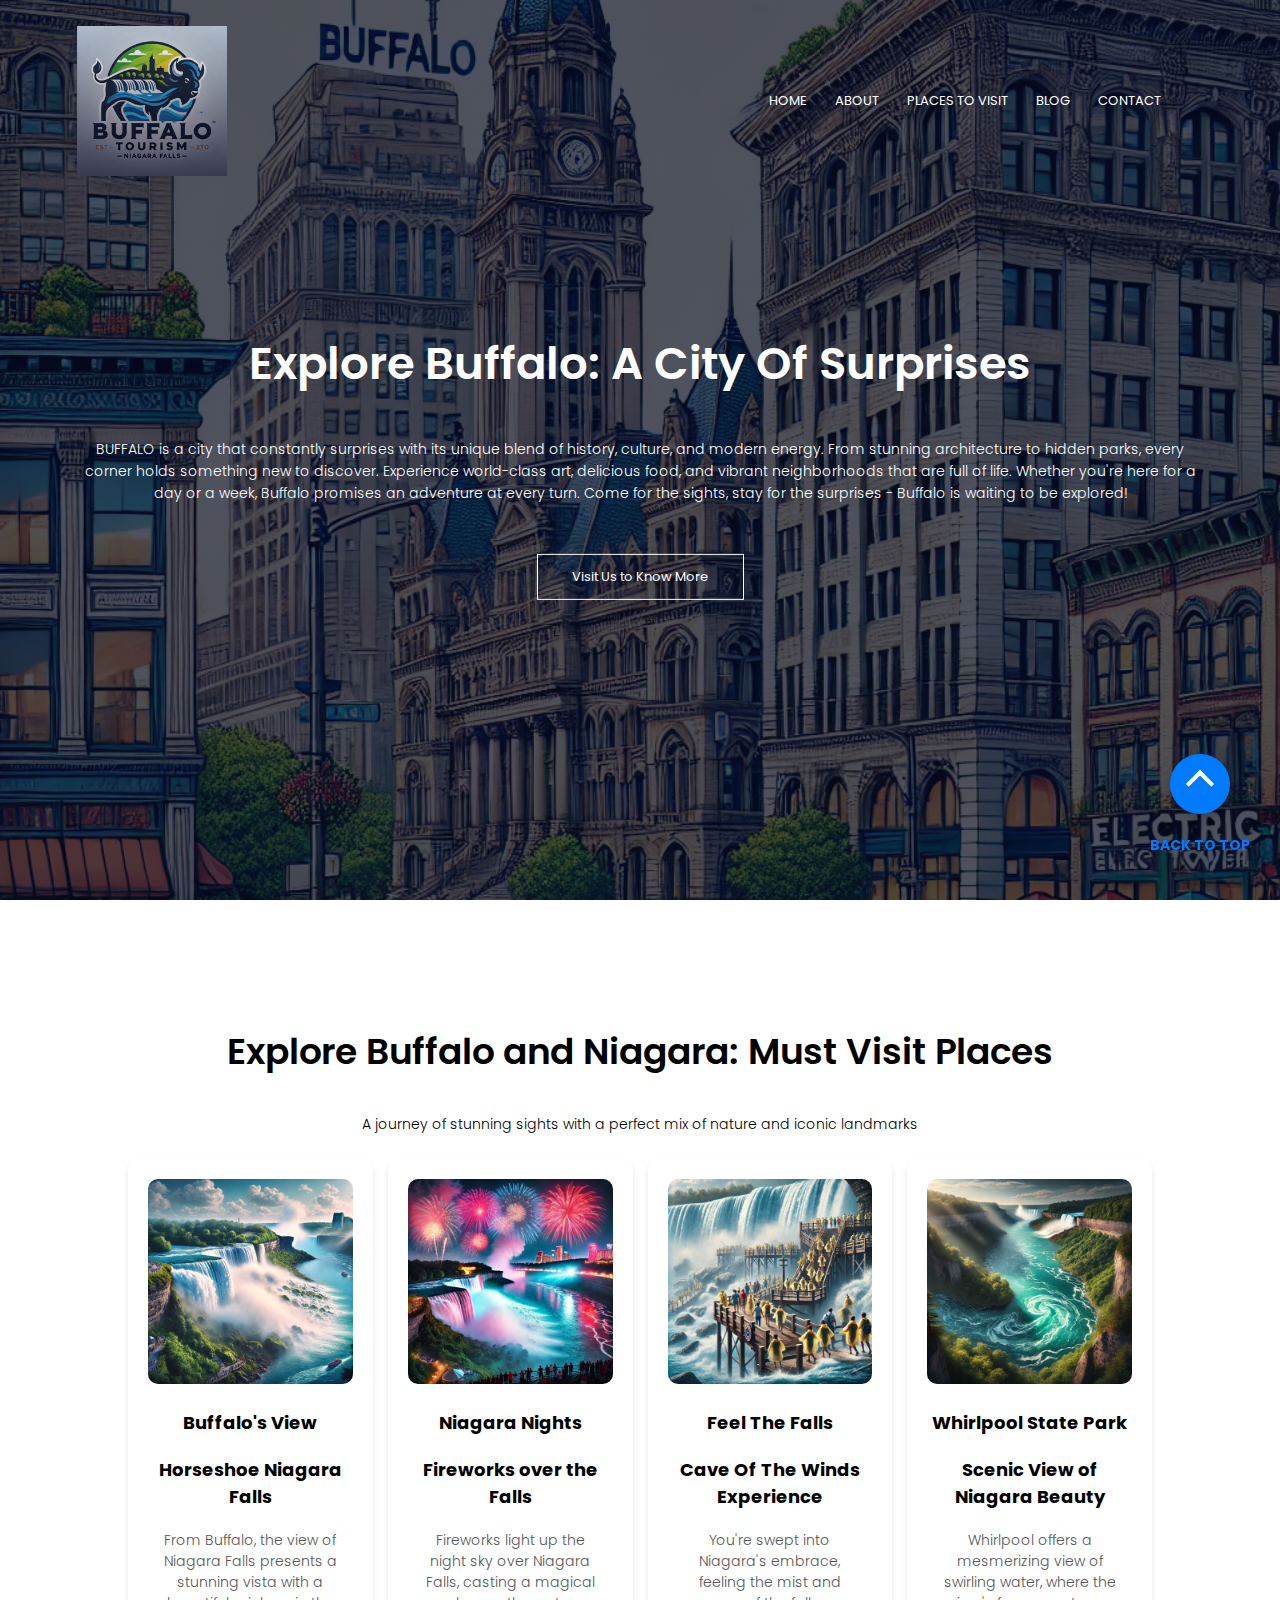
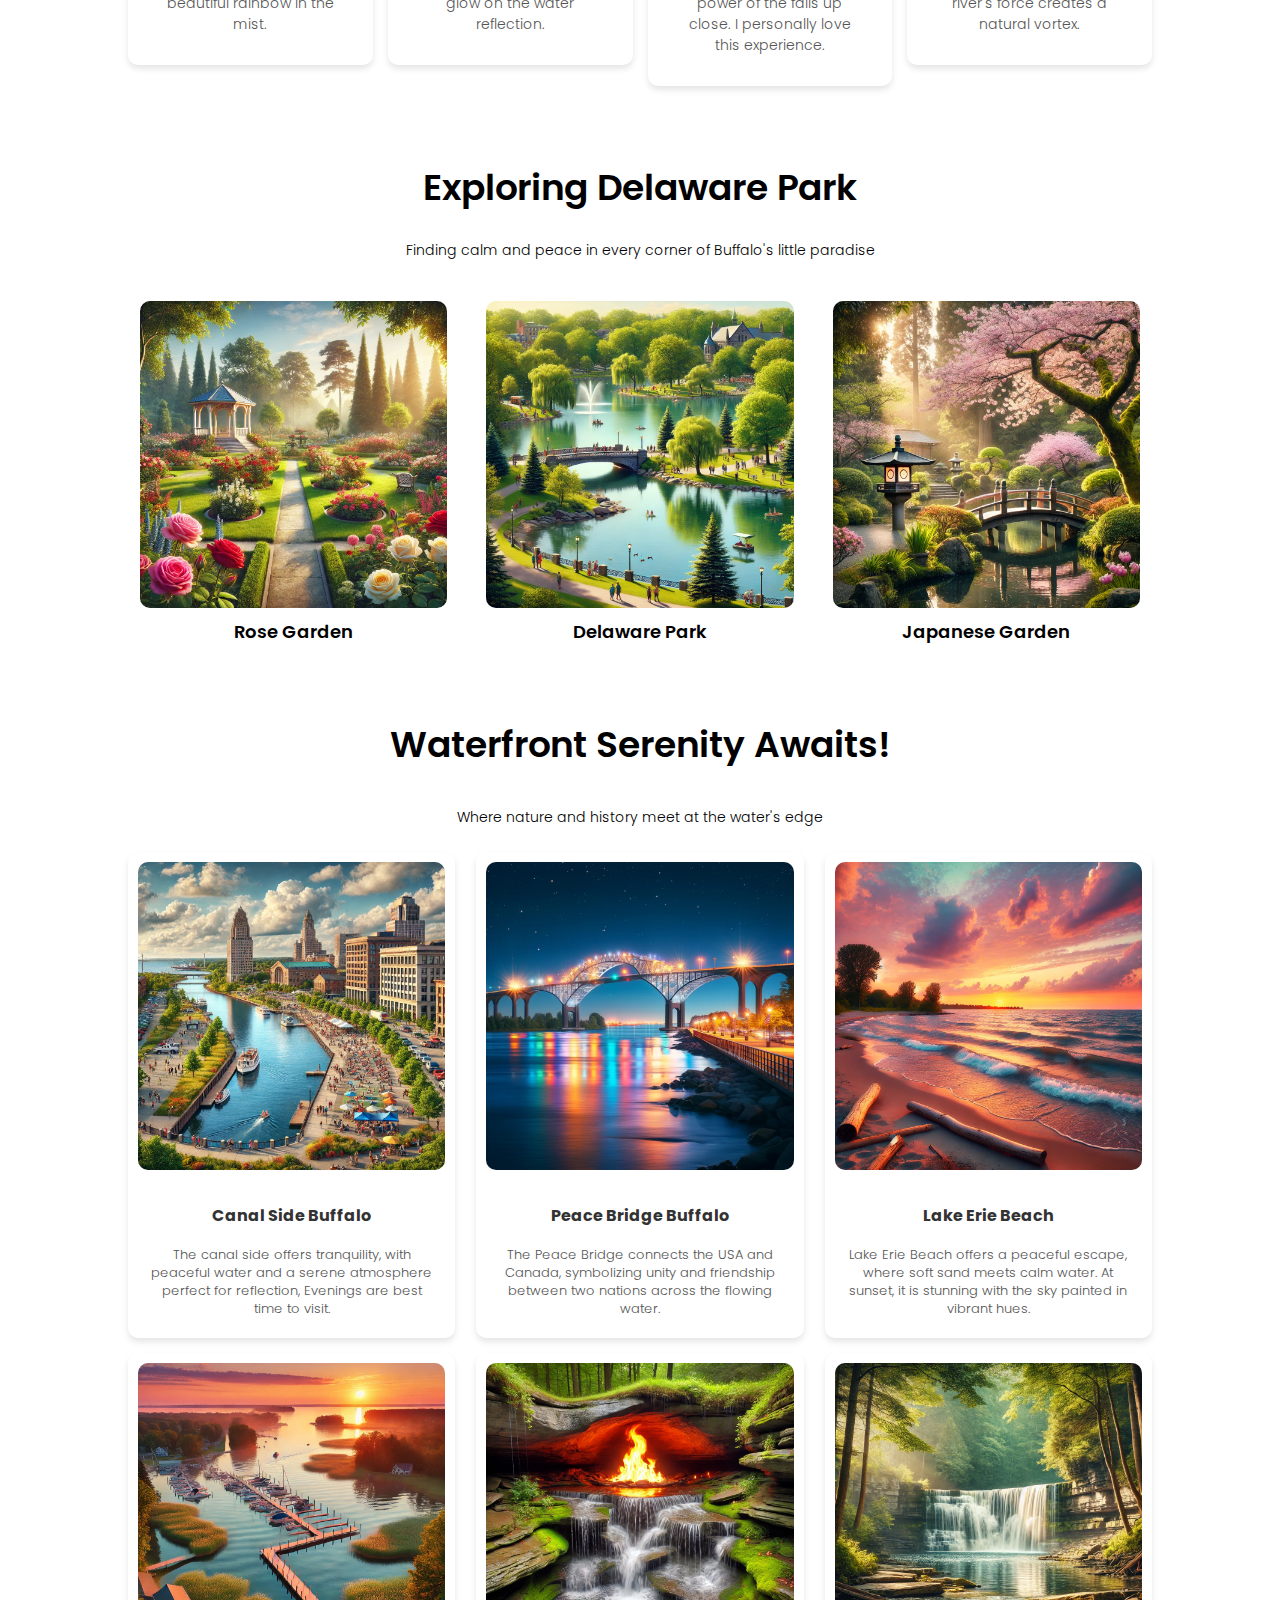
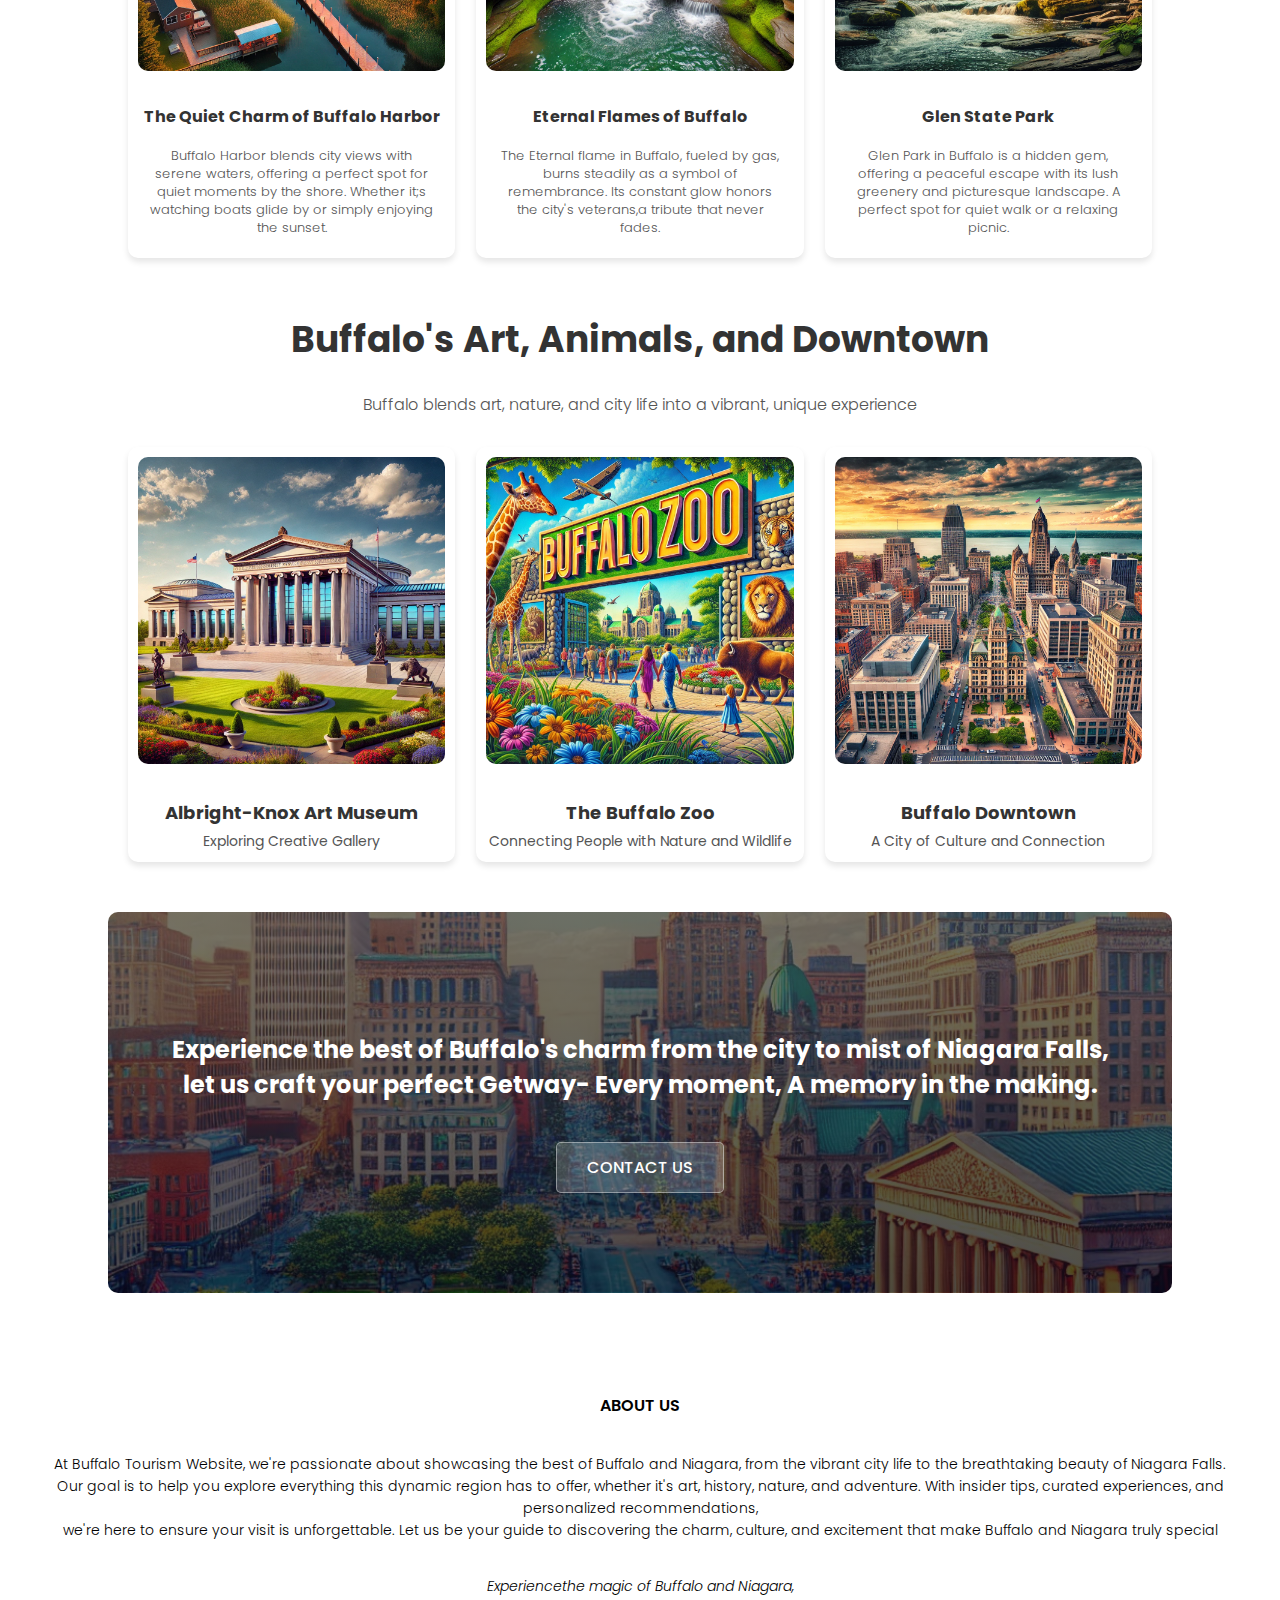
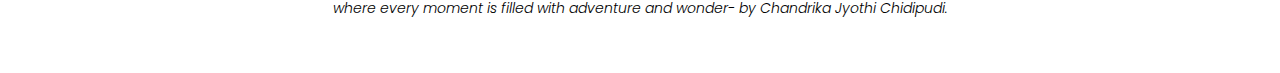
<file: index.html>
<!DOCTYPE html>
<html>
<head>
    <meta name="viewport" content="width=device-width, initial-scale=1.0">
    <title>Buffalo Tourism Website</title>
    <link rel="stylesheet" href="style.css">
    <link rel="preconnect" href="https://fonts.googleapis.com">
    <link rel="preconnect" href="https://fonts.gstatic.com" crossorigin>
    <link href="https://fonts.googleapis.com/css2?family=Poppins:ital,wght@100;200;300;400;600;700&display=swap" rel="stylesheet">
    <link rel="stylesheet" href="https://cdnjs.cloudflare.com/ajax/libs/font-awesome/6.0.0-beta3/css/all.min.css">
</head>
<body id="top">
    <section class="header">
        <nav>
            <a href="index.html" class="logo"></a>
            <div class="nav-links" id="navLinks">
                <i class="fas fa-times" onclick="hideMenu()"></i> 
                <ul>
                    <li><a href="#">HOME</a></li>
                    <li><a href="#about">ABOUT</a></li>
                    <li><a href="#places_to_visit">PLACES TO VISIT</a></li>
                    <li><a href="#">BLOG</a></li>
                    <li><a href="#contact">CONTACT</a></li>
                </ul>
            </div>
            <i class="fas fa-bars" onclick="showMenu()"></i> 
        </nav>
        <div class="text-box">
            <h1>Explore Buffalo: A City Of Surprises</h1>
            <p>
                BUFFALO is a city that constantly surprises with its unique blend of history, culture, and modern energy.
                From stunning architecture to hidden parks, every corner holds something new to discover. Experience world-class
                art, delicious food, and vibrant neighborhoods that are full of life. Whether you're here for a day or a week,
                Buffalo promises an adventure at every turn. Come for the sights, stay for the surprises - Buffalo is waiting to
                be explored!
            </p>
            <a href="#" class="hero-btn">Visit Us to Know More</a>
        </div>
    </section>

    <!------Places To Visit------>

    <section class="Places-To-Visit" id="places_to_visit">
    <h1>Explore Buffalo and Niagara: Must Visit Places</h1>
    <p>A journey of stunning sights with a perfect mix of nature and iconic landmarks</p>

    <div class="row">
        <div class="Places-To-Visit-col">
            <img src="images/niagaraview.png" alt="Niagara View">
            <h3>Buffalo's View</h3>
            <h5>Horseshoe Niagara Falls</h5>
            <p>From Buffalo, the view of Niagara Falls presents a stunning vista with a beautiful rainbow in the mist.</p>
        </div>
        <div class="Places-To-Visit-col">
            <img src="images/niagara fireworks.png" alt="Niagara Nights">
            <h3>Niagara Nights</h3>
            <h5>Fireworks over the Falls</h5>
            <p>Fireworks light up the night sky over Niagara Falls, casting a magical glow on the water reflection.</p>
        </div>
        <div class="Places-To-Visit-col">
            <img src="images/cave of the winds.png" alt="Cave of the Winds">
            <h3>Feel The Falls</h3>
            <h5>Cave Of The Winds Experience</h5>
            <p>You're swept into Niagara's embrace, feeling the mist and power of the falls up close. I personally love this experience.</p>
        </div>
        <div class="Places-To-Visit-col">
            <img src="images/whirlpool state park.png" alt="Whirlpool State Park">
            <h3>Whirlpool State Park</h3>
            <h5>Scenic View of Niagara Beauty</h5>
            <p>Whirlpool offers a mesmerizing view of swirling water, where the river's force creates a natural vortex.</p>
        </div>
    </div>
</section>


    <!------Delaware Park------>
    <section>
        <div class="Delaware-Park">
            <h1>Exploring Delaware Park</h1>
            <p>Finding calm and peace in every corner of Buffalo's little paradise</p>
    
            <div class="row">
                <div class="Delaware-col">
                    <img src="images/rose gardens.png" alt="Rose Garden">
                    <h3>Rose Garden</h3>
                </div>
                <div class="Delaware-col">
                    <img src="images/Delaware-Park-Buffalo.png" alt="Delaware Park">
                    <h3>Delaware Park</h3>
                </div>
                <div class="Delaware-col">
                    <img src="images/delaware japanese garden.png" alt="Japanese Garden">
                    <h3>Japanese Garden</h3>
                </div>
            </div>
        </div>
    </section>
    
    <!------------WaterFront--------->
    <section class="Waterfront">
        <h1>Waterfront Serenity Awaits!</h1>
        <p>Where nature and history meet at the water's edge</p>
    
        <div class="row">
            <div class="Waterfront-col">
                <img src="images/canal side.png" alt="Canal Side Buffalo">
                <h3>Canal Side Buffalo</h3>
                <p>The canal side offers tranquility, with peaceful water and a serene atmosphere perfect for reflection, Evenings are best time to visit.</p>
            </div>
            <div class="Waterfront-col">
                <img src="images/Peace-Bridge-Buffalo.png" alt="Peace Bridge Buffalo">
                <h3>Peace Bridge Buffalo</h3>
                <p>The Peace Bridge connects the USA and Canada, symbolizing unity and friendship between two nations across the flowing water.</p>
            </div>
            <div class="Waterfront-col">
                <img src="images/lake erie.png" alt="Lake Erie Beach">
                <h3>Lake Erie Beach</h3>
                <p>Lake Erie Beach offers a peaceful escape, where soft sand meets calm water. At sunset, it is stunning with the sky painted in vibrant hues.</p>
            </div>
            <div class="Waterfront-col">
                <img src="images/harbor buffalo.png" alt="Buffalo Harbor">
                <h3>The Quiet Charm of Buffalo Harbor</h3>
                <p>Buffalo Harbor blends city views with serene waters, offering a perfect spot for quiet moments by the shore. Whether it;s watching boats glide by or simply enjoying the sunset.</p>
            </div>
            <div class="Waterfront-col">
                <img src="images/eternal flames.png" alt="Eternal Flames">
                <h3>Eternal Flames of Buffalo</h3>
                <p>The Eternal flame in Buffalo, fueled by gas, burns steadily as a symbol of remembrance. Its constant glow honors the city's veterans,a tribute that never fades.</p>
            </div>
            <div class="Waterfront-col">
                <img src="images/glen state park.png" alt="Glen State Park">
                <h3>Glen State Park</h3>
                <p>Glen Park in Buffalo is a hidden gem, offering a peaceful escape with its lush greenery and picturesque landscape. A perfect spot for quiet walk or a relaxing picnic.</p>
            </div>
        </div>
    </section>

    <!-----snapshot------->
    <section class="Snapshot">
        <h1>Buffalo's Art, Animals, and Downtown</h1>
        <p>Buffalo blends art, nature, and city life into a vibrant, unique experience</p>
    
        <div class="row">
            <div class="Snapshot-col">
                <img src="images/AKG.png" alt="Albright-Knox Art Museum">
                <h3>Albright-Knox Art Museum</h3>
                <h5>Exploring Creative Gallery</h5>
            </div>
            <div class="Snapshot-col">
                <img src="images/buffalo zoo.png" alt="Buffalo Zoo">
                <h3>The Buffalo Zoo</h3>
                <h5>Connecting People with Nature and Wildlife</h5>
            </div>
            <div class="Snapshot-col">
                <img src="images/downtown2.png" alt="Buffalo Downtown">
                <h3>Buffalo Downtown</h3>
                <h5>A City of Culture and Connection</h5>
            </div>
        </div>
    </section>

    <!--------call To action------>
    <section class="cta" id="contact">
        <h2>Experience the best of Buffalo's charm from the city to mist of Niagara Falls,<br> let us craft your perfect Getway- Every moment, A memory in the making.</h2>
        <a href="">CONTACT US</a>
    </section>

    <!-----Footer----->
    <section class="Footer" id="about">
        <h4>ABOUT US</h4>
        <p>At Buffalo Tourism Website, we're passionate about showcasing the best of Buffalo and Niagara, from the vibrant city life to the breathtaking beauty of Niagara Falls.<br> Our goal is to help you explore everything this dynamic region has to offer, whether it's art, history, nature, and adventure. With insider tips, curated experiences, and personalized recommendations,<br>we're here to ensure your visit is unforgettable. Let us be your guide to discovering the charm, culture, and excitement that make Buffalo and Niagara truly special</p>
        <p><i>Experiencethe magic of Buffalo and Niagara,<br> where every moment is filled with adventure and wonder- by Chandrika Jyothi Chidipudi.</i></p>
        </div>
    </section>
    

    <!------------JavaScript for Toggle Menu-------->
    <script>
        var navLinks = document.getElementById("navLinks");
        function showMenu() {
            navLinks.style.right = "0";
        }
        function hideMenu() {
            navLinks.style.right = "-200px";
        }
    </script>

    <div id="scrollToTopContainer">
        <a href="#top" id="scrollToTopBtn" title="Go to top">
            <div class="arrow"></div>
        </a>
        <p id="scrollToTopText">BACK TO TOP</p>
    </div>

</body>
</html>
</file>
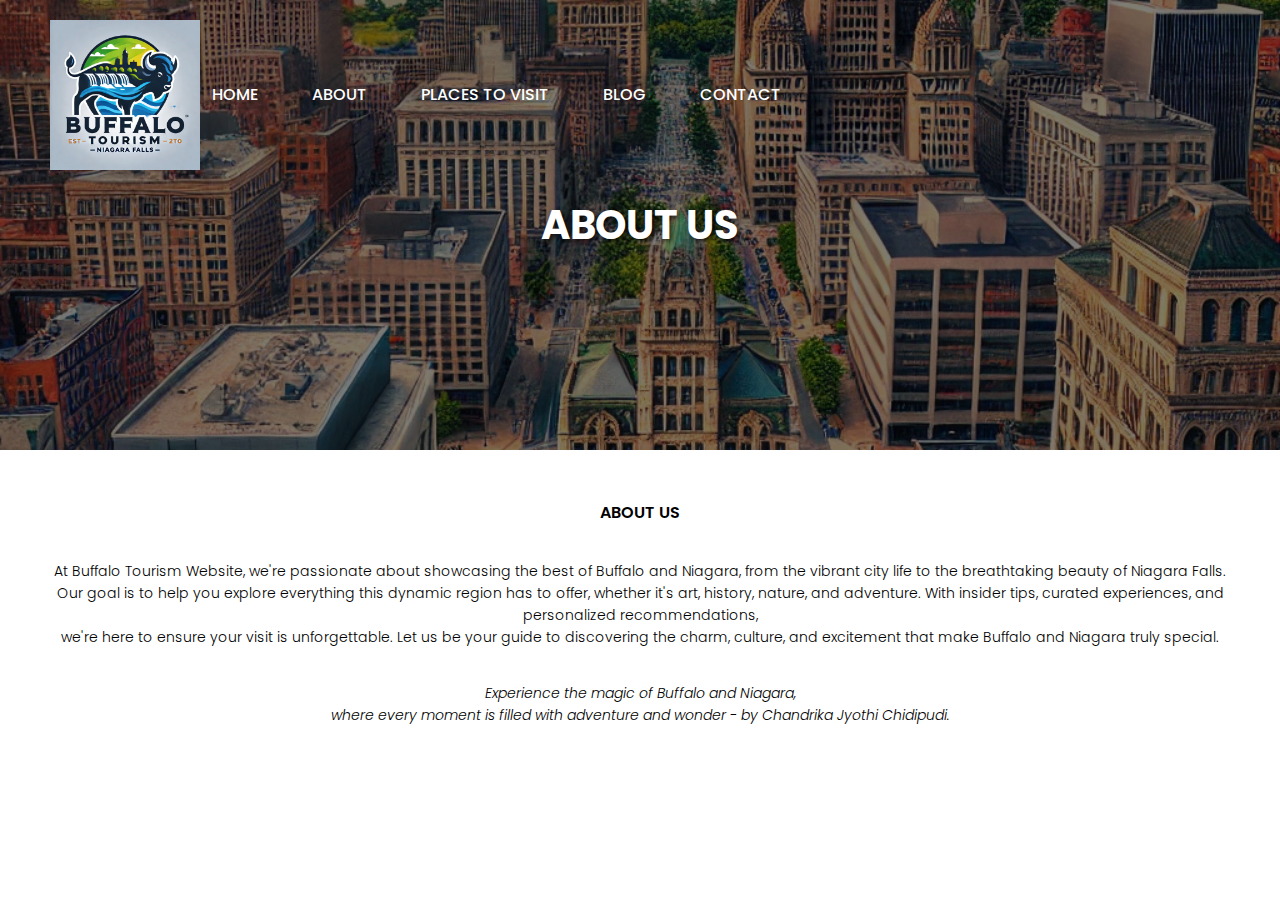
<file: about.html>
<!DOCTYPE html>
<html lang="en">
<head>
    <meta name="viewport" content="width=device-width, initial-scale=1.0">
    <title>Buffalo Tourism Website</title>
    <link rel="stylesheet" href="style.css">
    <link rel="preconnect" href="https://fonts.googleapis.com">
    <link rel="preconnect" href="https://fonts.gstatic.com" crossorigin>
    <link href="https://fonts.googleapis.com/css2?family=Poppins:wght@400;600&display=swap" rel="stylesheet">
    <link rel="stylesheet" href="https://cdnjs.cloudflare.com/ajax/libs/font-awesome/6.0.0-beta3/css/all.min.css">
</head>
<body>
    <!-- Sub Header -->
    <section class="sub-header">
        <nav>
            <div class="logo">
                <img src="images/logo.png" alt="Buffalo Tourism Logo">
            </div>
            <div class="nav-links">
                <ul>
                    <li><a href="#">HOME</a></li>
                    <li><a href="#">ABOUT</a></li>
                    <li><a href="#">PLACES TO VISIT</a></li>
                    <li><a href="#">BLOG</a></li>
                    <li><a href="#">CONTACT</a></li>
                </ul>
            </div>
        </nav>
        <div class="banner-text">
            <h1>ABOUT US</h1>
        </div>
    </section>
    

    <!-- Footer -->
    <section class="Footer">
        <h4>ABOUT US</h4>
        <p>At Buffalo Tourism Website, we're passionate about showcasing the best of Buffalo and Niagara, from the vibrant city life to the breathtaking beauty of Niagara Falls.<br> 
        Our goal is to help you explore everything this dynamic region has to offer, whether it's art, history, nature, and adventure. With insider tips, curated experiences, and personalized recommendations,<br>
        we're here to ensure your visit is unforgettable. Let us be your guide to discovering the charm, culture, and excitement that make Buffalo and Niagara truly special.</p>
        <p><i>Experience the magic of Buffalo and Niagara,<br> where every moment is filled with adventure and wonder - by Chandrika Jyothi Chidipudi.</i></p>
    </section>
</body>
</html>


    <!------------JavaScript for Toggle Menu-------->
    <script>
        var navLinks = document.getElementById("navLinks");
        function showMenu() {
            navLinks.style.right = "0";
        }
        function hideMenu() {
            navLinks.style.right = "-200px";
        }
    </script>
</body>
</html>
</file>
<file: style.css>
** {
    margin: 0;
    padding: 0;
    font-family: 'Poppins', sans-serif;
}

html {
    scroll-behavior: smooth;
}

.header {
    min-height: 100vh;
    width: 100%;
    background-image: linear-gradient(rgba(4, 9, 30, 0.7), rgba(4, 9, 30, 0.7)), url("images/banner.png");
    background-position: center;
    background-size: cover;
    position: relative;
}

.logo {
    width: 150px;
    height: 150px;
    background: linear-gradient(rgba(225, 225, 228, 0.05), rgba(4, 0, 25, 0.685)), url("images/logo.png");
    background-position: center;
    background-size: cover;
    background-repeat: no-repeat;
    display: block;
}

nav {
    display: flex;
    padding: 2% 6%;
    justify-content: space-between;
    align-items: center;
}

.nav-links {
    flex: 1;
    text-align: right;
}

.nav-links ul li {
    list-style: none;
    display: inline-block;
    padding: 8px 12px;
    position: relative;
}

.nav-links ul li a {
    color: #fff;
    text-decoration: none;
    font-size: 13px;
}

.nav-links ul li::after {
    content: '';
    width: 0%;
    height: 2px;
    background: #fff;
    display: block;
    margin: auto;
    transition: 0.5s;
}

.nav-links ul li:hover::after {
    width: 100%;
}

.text-box {
    width: 90%;
    color: #fff;
    position: absolute;
    top: 50%;
    left: 50%;
    transform: translate(-50%, -50%);
    text-align: center;
}

.text-box h1 {
    font-size: 45px;
}

.text-box p {
    margin: 10px 0 40px;
    font-size: 14px;
    color: #fff;
}

.hero-btn {
    display: inline-block;
    text-decoration: none;
    color: #fff;
    border: 1px solid #fff;
    padding: 12px 34px;
    font-size: 13px;
    background: transparent;
    cursor: pointer;
}

.hero-btn:hover {
    border: 1px solid #d1e6e48c;
    background: #d1e6e48c;
    transition: 1s;
}

nav .fas {
    display: none;
}

@media (max-width: 700px) {
    .text-box h1 {
        font-size: 20px;
    }

    .nav-links ul li {
        display: block;
    }

    .nav-links {
        position: absolute;
        background: #d1e6e48c;
        height: 100vh;
        width: 200px;
        top: 0;
        right: -200px;
        text-align: left;
        z-index: 2;
        transition: 1s;
    }

    .nav-links ul li a {
        color: black; 
        font-size: 16px;
    } 

    nav .fas {
        display: block;
        color: #fff;
        margin: 10px;
        font-size: 22px;
        cursor: pointer;
    }
}

.nav-links ul {
    padding: 30px;
}


/*------ Places To Visit------*/

.Places-To-Visit {
    width: 80%;
    margin: auto;
    text-align: center;
    padding-top: 100px;
}

h1 {
    font-size: 36px;
    font-weight: 600;
}

p {
    color: #000000;
    font-size: 14px;
    font-weight: 300;
    line-height: 22px;
    padding: 10px;
}


.row {
    display: flex;
    flex-wrap: wrap;
    justify-content: space-between;
    align-items: stretch; /* Aligns all cards to the same height */
    gap: 20px;
}

.Places-To-Visit-col {
    flex: 1 1 calc(23% - 20px); /* Equal card width */
    display: flex;
    flex-direction: column;
    justify-content: space-between; /* Distribute content evenly */
    align-items: center;
    text-align: center;
    max-width: 300px;
    min-height: 100%; /* Ensures all cards stretch equally */
    background: #ffffff;
    border-radius: 10px;
    box-shadow: 0 4px 6px rgba(0, 0, 0, 0.1);
    padding: 20px;
    box-sizing: border-box;
    transition: 0.5s ease;
}

.Places-To-Visit-col img {
    width: 100%;
    border-radius: 10px;
    margin-bottom: 15px;
}

.Places-To-Visit-col h3,
.Places-To-Visit-col h5 {
    margin: 10px 0;
    font-size: 18px;
}

.Places-To-Visit-col p {
    flex-grow: 1; /* Makes text take up equal space */
    display: flex;
    align-items: center; /* Vertically centers text */
    justify-content: center; /* Horizontally centers text */
    text-align: center;
    font-size: 14px;
    color: #555;
    line-height: 1.5;
    margin: 0; /* Remove unnecessary margin */
}

.Places-To-Visit-col:hover {
    box-shadow: 0 0 20px rgba(0, 0, 0, 0.2); 
}

@media (max-width: 768px) {
    .row {
        flex-direction: column; /* Stack cards vertically */
        align-items: stretch; /* Stretch cards equally */
    }

    .Places-To-Visit-col {
        flex-basis: 100%; /* Cards take full width */
        max-width: 100%;
    }
}

/*-------Delaware Park-------*/

.Delaware-Park {
    width: 80%;
    margin: 0 auto;
    text-align: center;
    padding-top: 50px;
}

.Delaware-Park h1 {
    text-align: center;
    margin-bottom: 10px;
}

.Delaware-Park p {
    text-align: center;
    margin-bottom: 30px;
}

.row {
    display: flex;
    justify-content: center;
    align-items: center;
    gap: 20px;
    flex-wrap: wrap;
}

.Delaware-col {
    position: relative;
    width: 30%;
    text-align: center;
    overflow: hidden;
    margin: 0 auto;
}

.Delaware-col img {
    width: 100%;
    height: auto;
    display: block;
    border-radius: 10px;
}

.Delaware-col h3 {
    margin-top: 10px;
    font-size: 18px;
    font-weight: 600;
    text-align: center;
}

@media (max-width: 768px) {
    .Delaware-col {
        width: 45%;
    }

    .row {
        gap: 15px;
    }

    .Delaware-col h3 {
        font-size: 16px;
    }
}

@media (max-width: 480px) {
    .Delaware-col {
        width: 90%;
    }

    .row {
        gap: 10px;
    }

    .Delaware-col h3 {
        font-size: 14px;
    }
}


/*------waterfront-------*/
.Waterfront {
    width: 80%;
    margin: auto;
    text-align: center;
    padding-top: 30px; 
}

.row {
    display: flex;
    flex-wrap: wrap; 
    justify-content: space-between;
    gap: 15px; 
}

.Waterfront-col {
    flex-basis: 30%; 
    background: #fff;
    border-radius: 10px;
    box-shadow: 0 4px 6px rgba(0, 0, 0, 0.1);
    text-align: center;
    padding: 10px; 
}

.Waterfront-col img {
    width: 100%; 
    height: auto; 
    border-radius: 10px;
    margin-bottom: 10px; /
}

.Waterfront-col h3 {
    font-size: 16px; 
    font-weight: bold;
    color: #333;
    margin-bottom: 8px; 
}

.Waterfront-col p {
    font-size: 13px; 
    line-height: 1.4;
    color: #555;
    margin: 0; 
}

@media (max-width: 768px) {
    .row {
        flex-direction: column; 
    }

    .Waterfront-col {
        flex-basis: 100%; 
    }
}

/*-------snapshot----*/
.Snapshot {
    width: 80%;
    margin: auto;
    text-align: center;
    padding-top: 30px; 
}

.Snapshot h1 {
    font-size: 36px;
    font-weight: bold;
    margin-bottom: 10px;
    color: #333;
}

.Snapshot p {
    font-size: 16px;
    line-height: 1.5;
    color: #555;
    margin-bottom: 20px; 
}

.row {
    display: flex;
    justify-content: space-between; 
    align-items: flex-start;
    gap: 15px; 
}

.Snapshot-col {
    flex-basis: 30%;  
    text-align: center;
    background: #fff;
    border-radius: 10px;
    padding: 10px;
    box-shadow: 0 4px 6px rgba(0, 0, 0, 0.1); 
}

.Snapshot-col img {
    width: 100%; 
    height: auto; 
    border-radius: 10px; 
    margin-bottom: 10px; 
}

.Snapshot-col h3 {
    font-size: 18px;
    font-weight: bold;
    color: #333;
    margin-bottom: 5px;
}

.Snapshot-col h5 {
    font-size: 14px;
    color: #555;
    margin: 0; 
    font-weight: normal; 
}

@media (max-width: 768px) {
    .row {
        flex-direction: column;
    }

    .Snapshot-col {
        flex-basis: 100%; 
    }
}

/*-------cta------*/
.cta {
    margin: 50px auto;
    width: 80%;
    background-image: linear-gradient(rgba(61, 61, 65, 0.7), rgba(4, 4, 20, 0.7)), url("images/banner2.png");
    background-position: center;
    background-size: cover;
    border-radius: 10px;
    text-align: center;
    padding: 100px 20px;
    color: #fff;
    position: relative;
}

.cta h1 {
    font-size: 26px;
    font-weight: 600;
    line-height: 1.5;
    margin-bottom: 20px;
    color: #fff;
    max-width: 70%;
    margin-left: auto;
    margin-right: auto;
}

.cta a {
    display: inline-block;
    text-decoration: none;
    color: #fff;
    background: rgba(255, 255, 255, 0.2);
    padding: 12px 30px;
    font-size: 16px;
    font-weight: 500;
    border-radius: 5px;
    transition: background 0.3s ease, color 0.3s ease;
    margin-top: 20px;
    border: 1px solid rgba(255, 255, 255, 0.4);
}

.cta a:hover {
    background: rgba(255, 255, 255, 0.4);
    color: #000;
}

@media (max-width: 768px) {
    .cta h1 {
        font-size: 20px;
        line-height: 1.4;
    }

    .cta a {
        padding: 10px 25px;
        font-size: 14px;
    }
}

/*-------Footer--------*/

.Footer{
    width: 100%;
    text-align: center;
    padding: 30px 0;
}
.Footer h4{
    margin-bottom: 25px;
    margin-top: 20px;
    font-weight: 600;
}

/*------about us page-------*/
body {
    margin: 0;
    padding: 0;
    font-family: 'Poppins', sans-serif;
}

.sub-header {
    height: 50vh; /* Half of the viewport height */
    width: 100%;
    background-image: linear-gradient(rgba(0, 0, 0, 0.5), rgba(0, 0, 0, 0.5)), url('images/downtown2.png'); /* Replace with your image path */
    background-size: cover;
    background-position: center;
    position: relative;
    color: #fff;
}

.sub-header nav {
    width: 100%;
    display: flex;
    justify-content: space-between;
    align-items: center;
    padding: 20px 50px;
    box-sizing: border-box;
    position: absolute;
    top: 0;
}

.sub-header nav .logo img {
    width: 150px; /* Adjust as needed */
    height: auto;
}

.sub-header nav .nav-links {
    margin-left: auto;
}

.sub-header nav .nav-links ul {
    display: flex;
    list-style: none;
    margin: 0;
    padding: 0;
    gap: 30px;
}

.sub-header nav .nav-links ul li a {
    text-decoration: none;
    color: #fff;
    font-size: 16px;
    font-weight: 500;
    text-transform: uppercase;
    transition: color 0.3s ease;
}

.sub-header nav .nav-links ul li a:hover {
    color: #ffd700; /* Highlight color */
}

.banner-text {
    position: absolute;
    top: 50%;
    left: 50%;
    transform: translate(-50%, -50%);
    text-align: center;
    color: #fff;
}

.banner-text h1 {
    font-size: 40px;
    font-weight: bold;
    text-shadow: 2px 2px 5px rgba(0, 0, 0, 0.7);
}

/* Responsive Styles */
@media (max-width: 768px) {
    .sub-header nav {
        flex-direction: column;
        align-items: center;
    }

    .sub-header nav .nav-links ul {
        flex-direction: column;
        gap: 15px;
        background-color: rgba(0, 0, 0, 0.8);
        padding: 10px 20px;
        border-radius: 5px;
    }

    .sub-header nav .nav-links ul li {
        margin: 5px 0;
    }

    .banner-text h1 {
        font-size: 28px;
    }
}


/* Container for the button and text */
#scrollToTopContainer {
    position: fixed;
    bottom: 20px;
    right: 20px;
    text-align: center; /* Center-align text and button */
    display: flex;
    flex-direction: column; /* Stack button and text vertically */
    align-items: center; /* Ensure the button and text are centered */
    z-index: 1000;
}

/* Circular button */
#scrollToTopBtn {
    display: flex; /* Use flexbox for centering arrow */
    justify-content: center;
    align-items: center;
    width: 60px;
    height: 60px;
    background-color: #007BFF; /* Blue background */
    border-radius: 50%; /* Circular shape */
    box-shadow: 0 4px 8px rgba(0, 0, 0, 0.2); /* Subtle shadow */
    cursor: pointer;
    transition: background-color 0.3s ease, transform 0.3s ease;
    text-decoration: none; /* Remove underline */
}

/* Arrow inside the button */
#scrollToTopBtn .arrow {
    width: 16px;
    height: 16px;
    border-left: 4px solid white;
    border-top: 4px solid white; /* Top border for arrow */
    transform: rotate(45deg); /* Rotate to create upward arrow */
}

/* Hover effect */
#scrollToTopBtn:hover {
    background-color: #0056b3; /* Darker blue */
    transform: scale(1.1); /* Slight zoom on hover */
}

/* Text below the button */
#scrollToTopText {
    margin-top: 10px; /* Space between button and text */
    font-size: 14px;
    color: #007BFF; /* Same blue as the button */
    font-weight: bold;
    font-family: 'Poppins', sans-serif;
    text-transform: uppercase;
}
</file>
